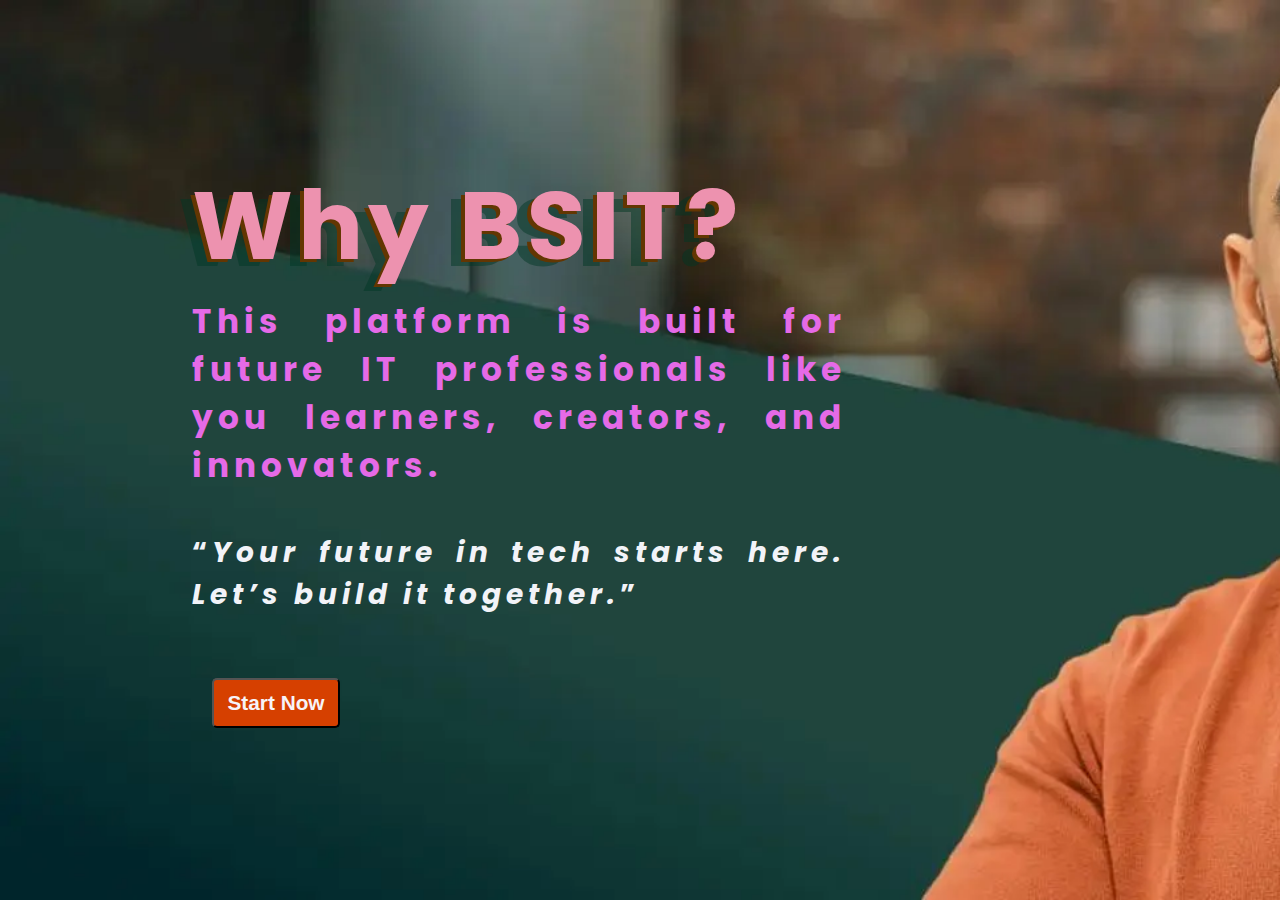
<file: index.html>
<!DOCTYPE html>
<html lang="en">
<head>
    <meta charset="UTF-8">
    <meta name="viewport" content="width=device-width, initial-scale=1.0">
    <link rel="preconnect" href="https://fonts.googleapis.com">
<link rel="preconnect" href="https://fonts.gstatic.com" crossorigin>
<link href="https://fonts.googleapis.com/css2?family=Poppins:ital,wght@0,100;0,200;0,300;0,
400;0,500;0,600;0,700;0,800;0,900;1,100;1,200;1,300;1,400;1,500;1,600;1,700;1,800;1,900&display=swap" rel="stylesheet">
    <title>WHY BSIT</title>
    <link rel="stylesheet" href="Style.css">
</head>
<body>
   
    <div class="landing-container">
          
      <div class="landing-content">
        
        <h1>Why BSIT?</h1>
          <div class="landing-context">
            <p><h3>This platform is built for future IT professionals like you learners, creators, and innovators.</h3>
              <br>
          
              <span><q><i>Your future in tech starts here. Let’s build it together.</i></q></span> </p>
              <br>
            <button onclick="location.href='home.html'">Start Now</button>
          </div>
       

        

      </div>

        
      </div>
         
          
</body>
</html>
</file>
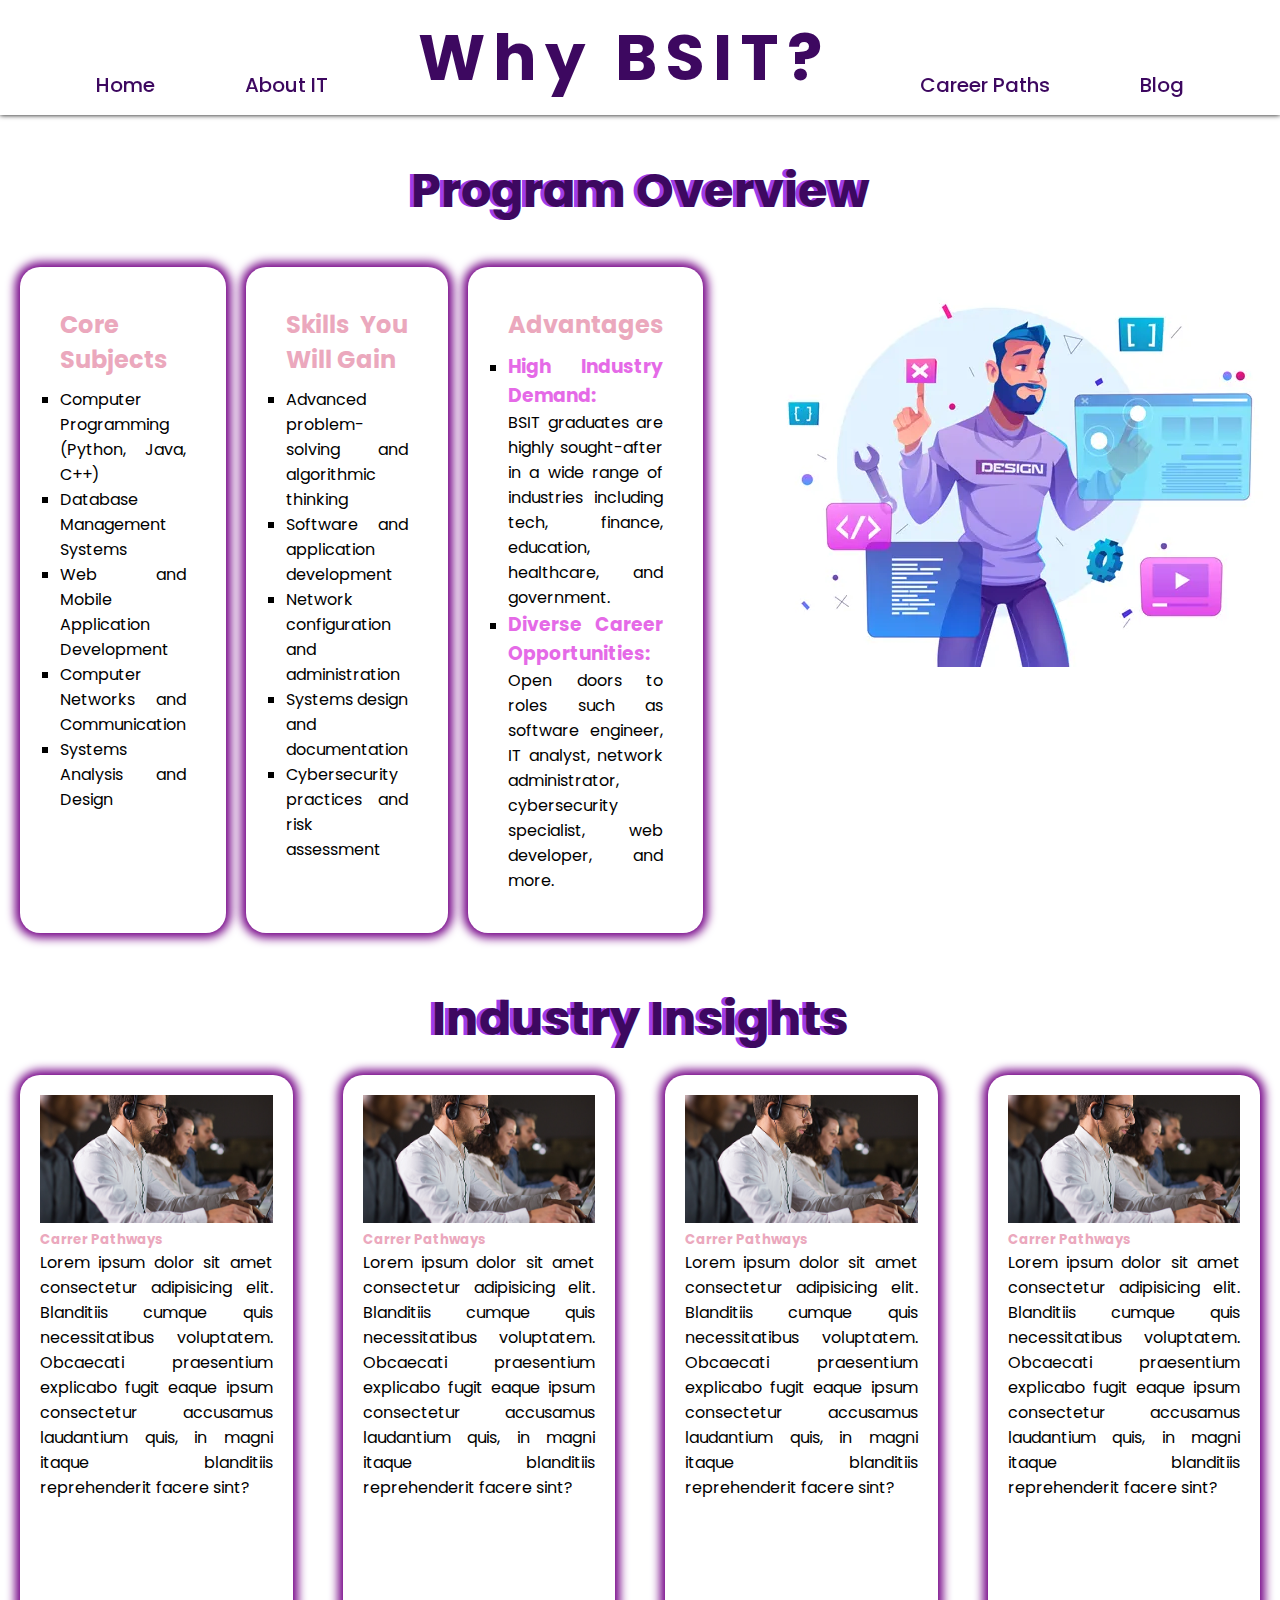
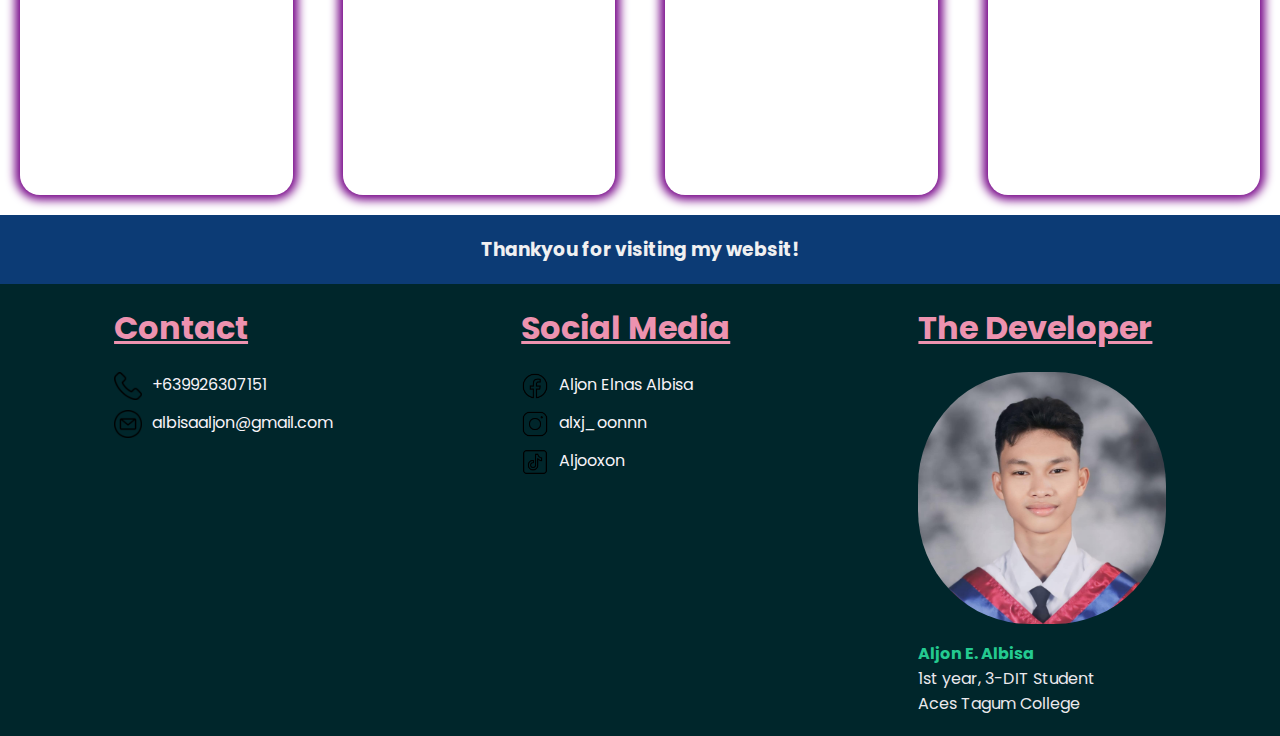
<file: about.html>
<!DOCTYPE html>
<html lang="en">
<head>
    <meta charset="UTF-8">
    <meta name="viewport" content="width=device-width, initial-scale=1.0">
    <link href="https://fonts.googleapis.com/css2?family=Poppins:ital,wght@0,100;0,200;0,300;0,
400;0,500;0,600;0,700;0,800;0,900;1,100;1,200;1,300;1,400;1,500;1,600;1,700;1,800;1,900&display=swap" rel="stylesheet">
    
    <title>About IT</title>
    <link rel="stylesheet" href="Style.css">
</head>
<body>
    <header>
        <nav class="navagation">

           
            
            <div class="nav-link">

               <ul>

                <li><a href="home.html">Home</a></li>
                <li><a href="about.html">About IT</a></li>
                    <div class="brand">
                        <h1><a href="#">Why BSIT?</a></h1>
            
                    </div>
                   
                     
                <li><a href="#">Career Paths</a>
                    <ul class="dropdown">
                        <li><a href="programmer.html">Programmer</a></li>
                        <li><a href="web.html">Web Developer</a></li>
                        <li><a href="system.html">System Analyst</a></li>
                        <li><a href="itsupport.html">It Support Specialist</a></li>
                    </ul>
                    </li>
                <li><a href="blog.html">Blog</a></li>
               </ul>
                    
                </div>
      
        </nav>
       
       
    </header>

    <main>
        
        <div class="section-about">

            <div class="about-container">

                <div class="content">
    
                    <h2>Program Overview</h2>
                    
                </div>
            </div>
            <div class="program-content">
                <div class="content">
    
                    <h2>Core Subjects</h2>
                    <p>
                    <ol style="list-style-type: square ;">
                        <li>Computer Programming (Python, Java, C++)</li>
                        <li>Database Management Systems</li>
                        <li>Web and Mobile Application Development</li>
                        <li>Computer Networks and Communication</li>
                        <li>Systems Analysis and Design</li>
                    </ol>
                        </p>
                </div>
                <div class="content">
    
                    <h2>Skills You Will Gain</h2>
                    <p>
                        <ol style="list-style-type: square ;">
                            <li>Advanced problem-solving and algorithmic thinking</li>
                            <li>Software and application development</li>
                            <li>Network configuration and administration</li>
                            <li>Systems design and documentation</li>
                            <li>Cybersecurity practices and risk assessment</li>
                        </ol>
                        </p>
                </div>
                <div class="content">
    
                    <h2>Advantages</h2>
                    <p><ol style="list-style-type: square ;">
                        <li><h3>High Industry Demand:</h3> BSIT graduates are highly sought-after in a wide range of industries including tech, finance, education, healthcare, and government.</li>
                        <li><h3>Diverse Career Opportunities:</h3> Open doors to roles such as software engineer, IT analyst, network administrator, cybersecurity specialist, web developer, and more.</li>
                        
                    </ol>
                        </p>
                </div>
                <div class="images">
    
                    <img src="media/hero-image/what-is-webp.webp" alt="">
                </div>
            </div>
        </div>   
        
        
        <div class="carrer-container">

          <div class="carrer-content">
            <h2>Industry Insights</h2>

            <div class="three-container">
               
                <div class="content">
                    <div class="images">
                        <img src="backgroundimage/it-support-services-1.jpg" alt="">
                    </div>
                    <h5>Carrer Pathways</h5>
                    <p>Lorem ipsum dolor sit amet consectetur adipisicing elit. Blanditiis cumque quis necessitatibus voluptatem. 
                        Obcaecati praesentium explicabo fugit eaque ipsum consectetur accusamus laudantium quis, in magni itaque 
                        blanditiis reprehenderit facere sint?</p>
                   
                </div>
                <div class="content">
                    <div class="images">
                        <img src="backgroundimage/it-support-services-1.jpg" alt="">
                    </div>
                    <h5>Carrer Pathways</h5>
                    <p>Lorem ipsum dolor sit amet consectetur adipisicing elit. Blanditiis cumque quis necessitatibus voluptatem. 
                        Obcaecati praesentium explicabo fugit eaque ipsum consectetur accusamus laudantium quis, in magni itaque 
                        blanditiis reprehenderit facere sint?</p>
                   
                </div>
                <div class="content">
                    <div class="images">
                        <img src="backgroundimage/it-support-services-1.jpg" alt="">
                    </div>
                    <h5>Carrer Pathways</h5>
                    <p>Lorem ipsum dolor sit amet consectetur adipisicing elit. Blanditiis cumque quis necessitatibus voluptatem. 
                        Obcaecati praesentium explicabo fugit eaque ipsum consectetur accusamus laudantium quis, in magni itaque 
                        blanditiis reprehenderit facere sint?</p>
                   
                </div>

                <div class="content">
                    <div class="images">
                        <img src="backgroundimage/it-support-services-1.jpg" alt="">
                    </div>
                    <h5>Carrer Pathways</h5>
                    <p>Lorem ipsum dolor sit amet consectetur adipisicing elit. Blanditiis cumque quis necessitatibus voluptatem. 
                        Obcaecati praesentium explicabo fugit eaque ipsum consectetur accusamus laudantium quis, in magni itaque 
                        blanditiis reprehenderit facere sint?</p>
                   
                </div>

            </div>
          </div>
            
           
        </div>
    </main>

    <footer>
        <div class="footer-container">
    
            <div class="header">
                <h3>Thankyou for visiting my websit!</h3>
            </div>
                <div class="groupofcontent">
                    
                    <div class="content-footer">
                        <h1><u>Contact</u></h1>
                        <ul>
                            <li><img src="media/icon/telephone.png" alt=""><p>+639926307151</p></li>
                                <li><img src="media/icon/email.png" alt=""><p>albisaaljon@gmail.com</p></li>
                        </ul>
                    </div>
                    <div class="content-footer">
        
                        <h1><u>Social Media</u></h1>
                        <ul>
                            <li><img src="media/icon/icons8-facebook-50.png" alt=""><p>Aljon Elnas Albisa</p></li>
                            <li><img src="media/icon/icons8-instagram-50.png" alt="">alxj_oonnn</li>
                            <li><img src="media/icon/icons8-tiktok-50.png" alt="">Aljooxon</li>
                        </ul>
                    </div>
        
                    <div class="content-footer">
                        <h1><u>The Developer</u></h1>
                        <div class="mylife">
                            <img src="media/hero-image/mypes.jpg" alt="">
                            <h4>Aljon E. Albisa</h4>
                            <p>1st year, 3-DIT Student <br>
                                Aces Tagum College </p>
                        </div>
                    </div>
                    
        
                </div>
        </div>
        
                   
       </footer>
</body>
</html>
</file>
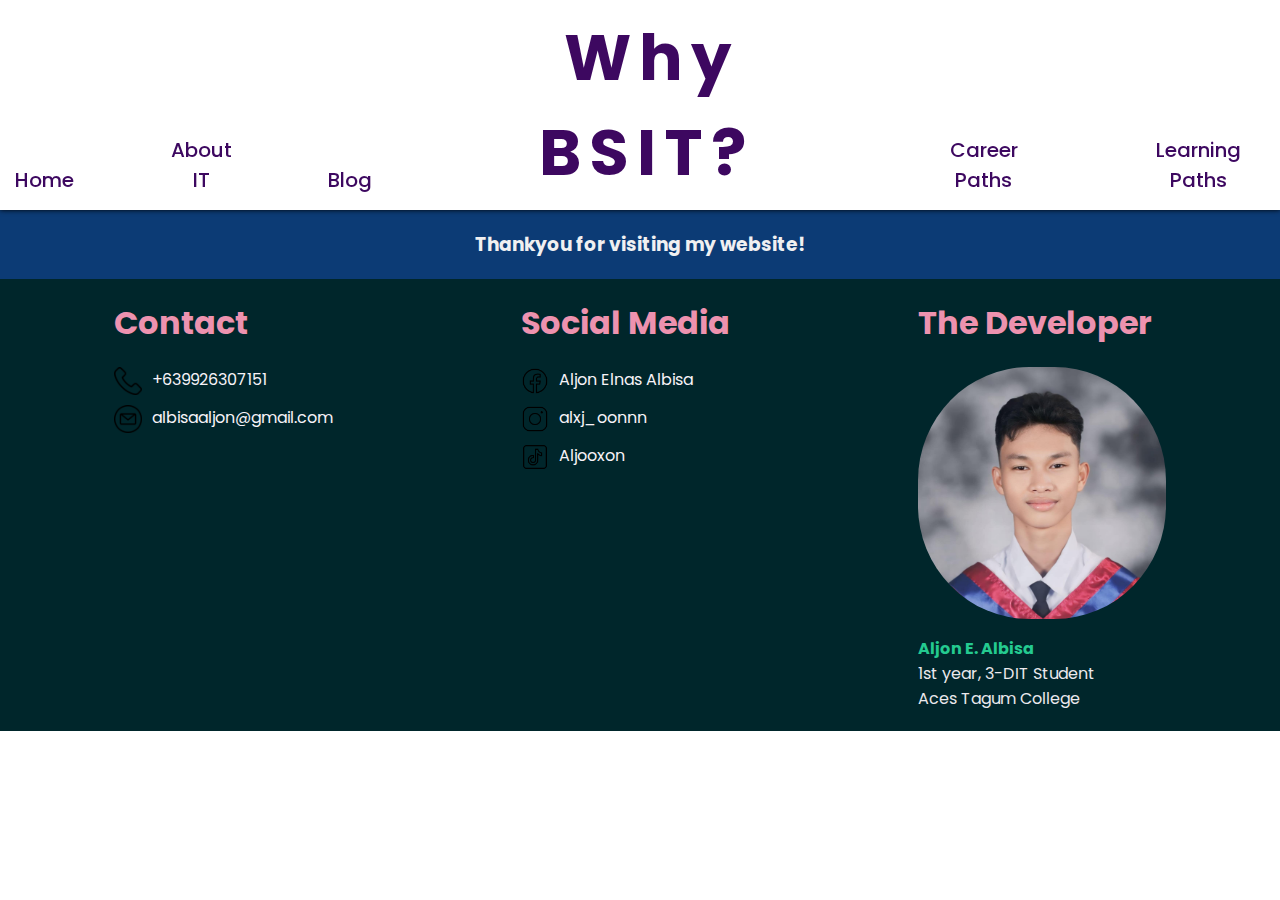
<file: advance.html>
<!DOCTYPE html>
<html lang="en">
<head>
    <meta charset="UTF-8">
    <meta name="viewport" content="width=device-width, initial-scale=1.0">
    <link href="https://fonts.googleapis.com/css2?family=Poppins:ital,wght@0,100;0,200;0,300;0,
400;0,500;0,600;0,700;0,800;0,900;1,100;1,200;1,300;1,400;1,500;1,600;1,700;1,800;1,900&display=swap" rel="stylesheet">
    <title>Advanced Paths</title>
    <link rel="stylesheet" href="Style.css">
    
</head>
<body>
    <header>
        <nav class="navagation">

           
            
            <div class="nav-link">

               <ul>

                <li><a href="home.html">Home</a></li>
                <li><a href="about.html">About IT</a></li>
                <li><a href="blog.html">Blog</a></li>
                <div class="brand">
                    <h1><a href="#">Why BSIT?</a></h1>
        
                </div>   
                <li><a href="#">Career Paths</a>
                    <ul class="dropdown">
                        <li><a href="programmer.html">Programmer</a></li>
                        <li><a href="web.html">Web Developer</a></li>
                        <li><a href="system.html">System Analyst</a></li>
                        <li><a href="itsupport.html">It Support Specialist</a></li>
                    </ul>
                    </li>
                <li><a href="#">Learning Paths</a>
                        <ul class="dropdown">
                            <li><a href="beginner.html">Beginner</a></li>
                            <li><a href="intermediate.html">Intermediate</a></li>
                            <li><a href="advance.html">Advanced</a></li>
                            
                        </ul>
                    </li>
                 
               </ul>
                    
            </div>
                   
                
               
           
      
        </nav>
       
       
    </header>


    <footer>
        <div class="footer-container">
            
            <div class="header">
               
                <h3>
                    Thankyou for visiting my website!
                    
                </h3>
                
            </div>
            
                <div class="groupofcontent">
                    
                    <div class="content-footer">
                        <h1>Contact</h1>
                        <ul>
                            <li><img src="media/icon/telephone.png" alt=""><p>+639926307151</p></li>
                                <li><img src="media/icon/email.png" alt=""><p>albisaaljon@gmail.com</p></li>
                        </ul>
                    </div>
                    <div class="content-footer">
        
                        <h1>Social Media</h1>
                        <ul>
                            <li><img src="media/icon/icons8-facebook-50.png" alt=""><p>Aljon Elnas Albisa</p></li>
                            <li><img src="media/icon/icons8-instagram-50.png" alt="">alxj_oonnn</li>
                            <li><img src="media/icon/icons8-tiktok-50.png" alt="">Aljooxon</li>
                        </ul>
                    </div>
        
                    <div class="content-footer">
                        <h1>The Developer</h1>
                        <div class="mylife">
                            <img src="media/hero-image/mypes.jpg" alt="">
                            <h4>Aljon E. Albisa</h4>
                            <p>1st year, 3-DIT Student <br>
                                Aces Tagum College </p>
                        </div>
                    </div>
                    
        
                </div>
        </div>
        
                   
       </footer>
</body>
</html>
</file>
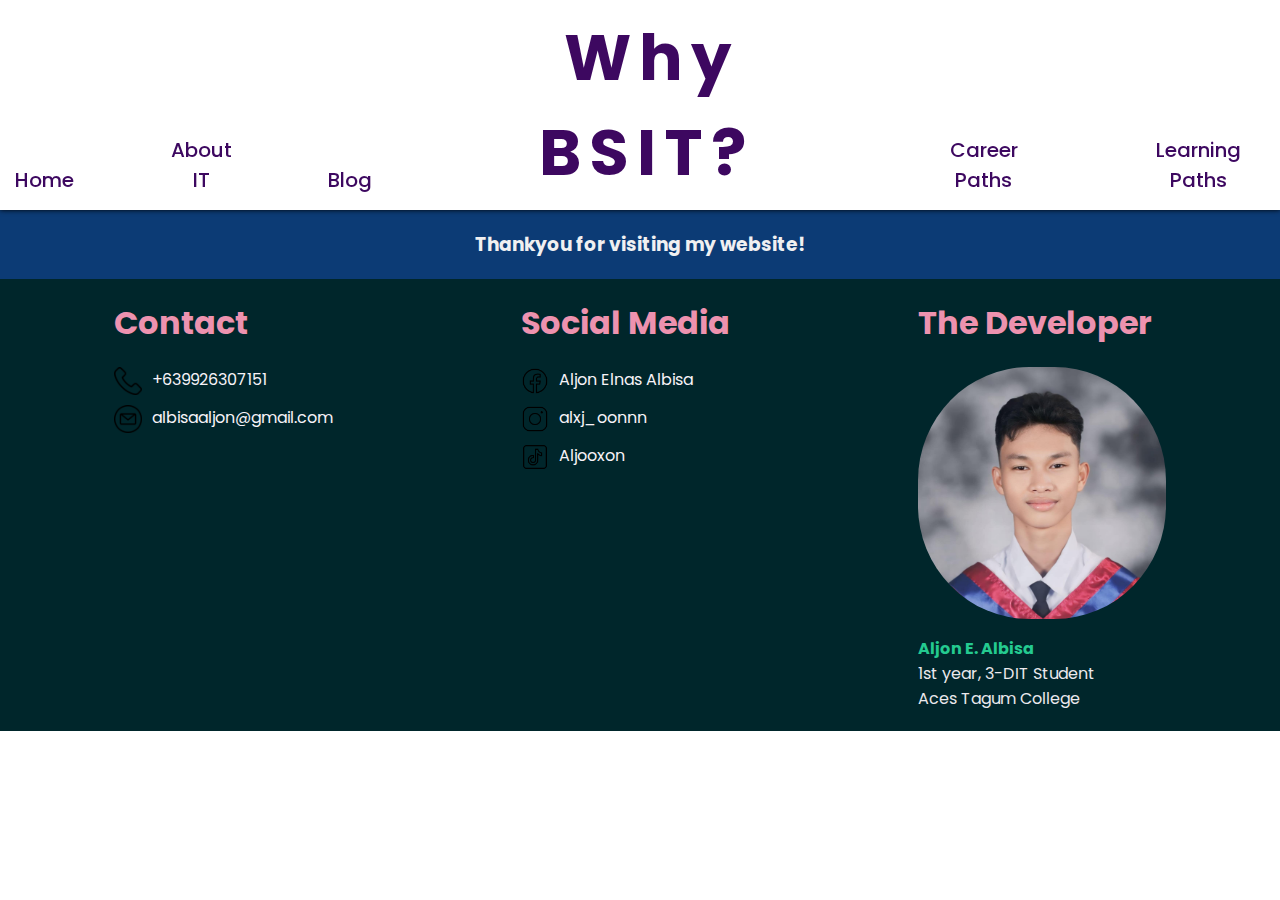
<file: beginner.html>
<!DOCTYPE html>
<html lang="en">
<head>
    <meta charset="UTF-8">
    <meta name="viewport" content="width=device-width, initial-scale=1.0">
    <link href="https://fonts.googleapis.com/css2?family=Poppins:ital,wght@0,100;0,200;0,300;0,
400;0,500;0,600;0,700;0,800;0,900;1,100;1,200;1,300;1,400;1,500;1,600;1,700;1,800;1,900&display=swap" rel="stylesheet">
        <title>Beginner Paths</title>
        <link rel="stylesheet" href="Style.css">
        
    </head>
    <body>
        <header>
            <nav class="navagation">
    
               
                
                <div class="nav-link">
    
                   <ul>
    
                    <li><a href="home.html">Home</a></li>
                    <li><a href="about.html">About IT</a></li>
                    <li><a href="blog.html">Blog</a></li>
                    <div class="brand">
                        <h1><a href="#">Why BSIT?</a></h1>
            
                    </div>   
                    <li><a href="#">Career Paths</a>
                        <ul class="dropdown">
                            <li><a href="programmer.html">Programmer</a></li>
                            <li><a href="web.html">Web Developer</a></li>
                            <li><a href="system.html">System Analyst</a></li>
                            <li><a href="itsupport.html">It Support Specialist</a></li>
                        </ul>
                        </li>
                    <li><a href="#">Learning Paths</a>
                            <ul class="dropdown">
                                <li><a href="beginner.html">Beginner</a></li>
                                <li><a href="intermediate.html">Intermediate</a></li>
                                <li><a href="advance.html">Advanced</a></li>
                                
                            </ul>
                        </li>
                     
                   </ul>
                        
                </div>
                       
                    
                   
               
          
            </nav>
           
           
        </header>



        <footer>
            <div class="footer-container">
                
                <div class="header">
                   
                    <h3>
                        Thankyou for visiting my website!
                        
                    </h3>
                    
                </div>
                
                    <div class="groupofcontent">
                        
                        <div class="content-footer">
                            <h1>Contact</h1>
                            <ul>
                                <li><img src="media/icon/telephone.png" alt=""><p>+639926307151</p></li>
                                    <li><img src="media/icon/email.png" alt=""><p>albisaaljon@gmail.com</p></li>
                            </ul>
                        </div>
                        <div class="content-footer">
            
                            <h1>Social Media</h1>
                            <ul>
                                <li><img src="media/icon/icons8-facebook-50.png" alt=""><p>Aljon Elnas Albisa</p></li>
                                <li><img src="media/icon/icons8-instagram-50.png" alt="">alxj_oonnn</li>
                                <li><img src="media/icon/icons8-tiktok-50.png" alt="">Aljooxon</li>
                            </ul>
                        </div>
            
                        <div class="content-footer">
                            <h1>The Developer</h1>
                            <div class="mylife">
                                <img src="media/hero-image/mypes.jpg" alt="">
                                <h4>Aljon E. Albisa</h4>
                                <p>1st year, 3-DIT Student <br>
                                    Aces Tagum College </p>
                            </div>
                        </div>
                        
            
                    </div>
            </div>
            
                       
           </footer>
</body>
</html>
</file>
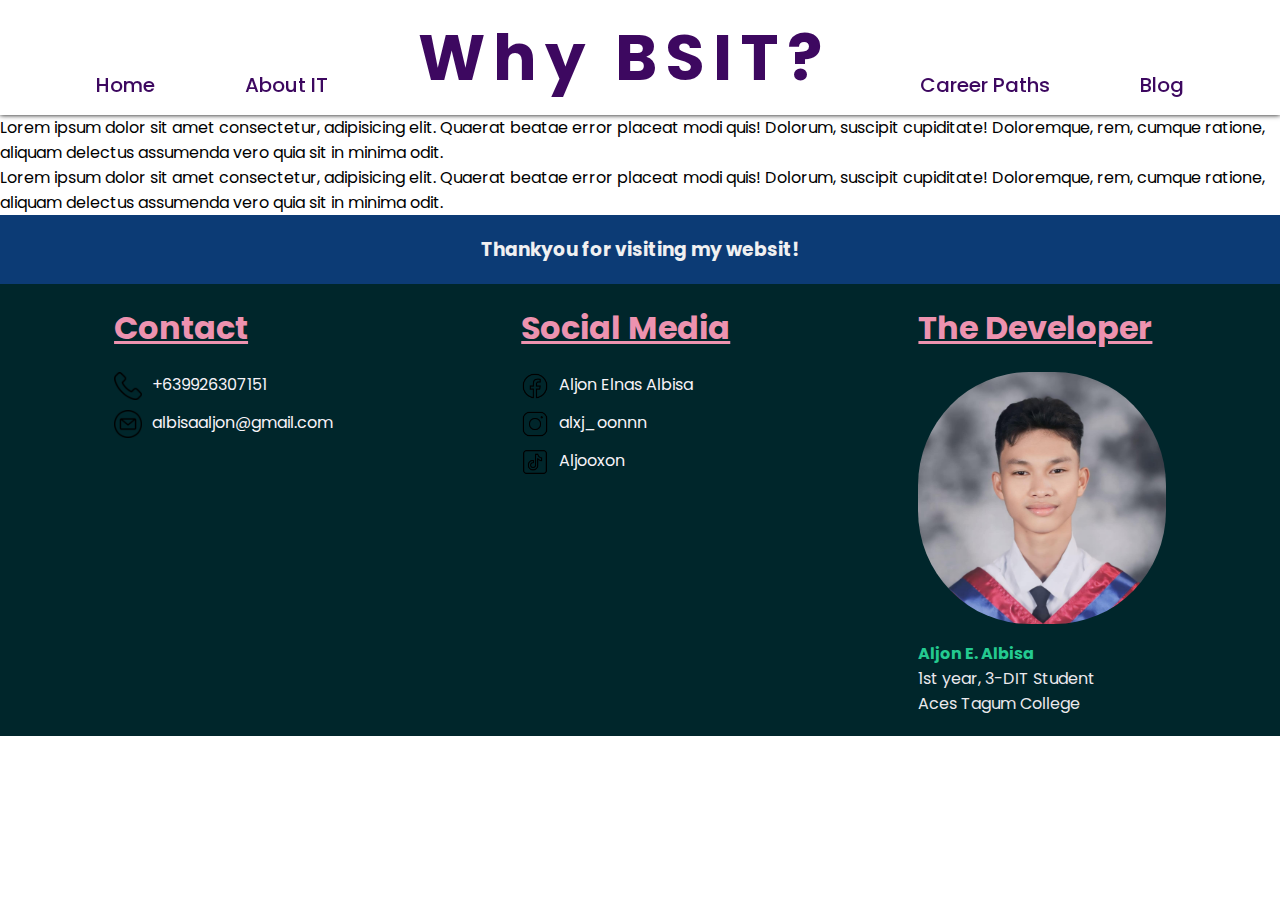
<file: blog.html>
<!DOCTYPE html>
<html lang="en">
<head>
    <meta charset="UTF-8">
    <meta name="viewport" content="width=device-width, initial-scale=1.0">
    <link href="https://fonts.googleapis.com/css2?family=Poppins:ital,wght@0,100;0,200;0,300;0,
400;0,500;0,600;0,700;0,800;0,900;1,100;1,200;1,300;1,400;1,500;1,600;1,700;1,800;1,900&display=swap" rel="stylesheet">
        
    <title>Blog Page</title>
    <link rel="stylesheet" href="Style.css">
</head>
<body>
    <header>
        <nav class="navagation">

           
            
            <div class="nav-link">

               <ul>

                <li><a href="home.html">Home</a></li>
                <li><a href="about.html">About IT</a></li>
                    <div class="brand">
                        <h1><a href="#">Why BSIT?</a></h1>
            
                    </div>
                   
                     
                <li><a href="#">Career Paths</a>
                    <ul class="dropdown">
                        <li><a href="programmer.html">Programmer</a></li>
                        <li><a href="web.html">Web Developer</a></li>
                        <li><a href="system.html">System Analyst</a></li>
                        <li><a href="itsupport.html">It Support Specialist</a></li>
                    </ul>
                    </li>
                <li><a href="blog.html">Blog</a></li>
               </ul>
                    
                </div>
             
      
        </nav>
       
    </header>

    <main>
        <div class="blog-container">

            <div class="page-container">
                <div class="card-container">
                    <p>Lorem ipsum dolor sit amet consectetur, adipisicing elit. 
                        Quaerat beatae error placeat modi quis! Dolorum, suscipit 
                        cupiditate! Doloremque, rem, cumque ratione, aliquam delectus 
                        assumenda vero quia sit in minima odit.</p>
                </div>
            </div>    
            
            <div class="page-side-container">
                <div class="card-container">
                    <p>Lorem ipsum dolor sit amet consectetur, adipisicing elit. 
                        Quaerat beatae error placeat modi quis! Dolorum, suscipit 
                        cupiditate! Doloremque, rem, cumque ratione, aliquam delectus 
                        assumenda vero quia sit in minima odit.</p>
                </div>
           
            </div>
                

        </div>
    </main>

    <footer>
        <div class="footer-container">
    
            <div class="header">
                <h3>Thankyou for visiting my websit!</h3>
            </div>
                <div class="groupofcontent">
                    
                    <div class="content-footer">
                        <h1><u>Contact</u></h1>
                        <ul>
                            <li><img src="media/icon/telephone.png" alt=""><p>+639926307151</p></li>
                                <li><img src="media/icon/email.png" alt=""><p>albisaaljon@gmail.com</p></li>
                        </ul>
                    </div>
                    <div class="content-footer">
        
                        <h1><u>Social Media</u></h1>
                        <ul>
                            <li><img src="media/icon/icons8-facebook-50.png" alt=""><p>Aljon Elnas Albisa</p></li>
                            <li><img src="media/icon/icons8-instagram-50.png" alt="">alxj_oonnn</li>
                            <li><img src="media/icon/icons8-tiktok-50.png" alt="">Aljooxon</li>
                        </ul>
                    </div>
        
                    <div class="content-footer">
                        <h1><u>The Developer</u></h1>
                        <div class="mylife">
                            <img src="media/hero-image/mypes.jpg" alt="">
                            <h4>Aljon E. Albisa</h4>
                            <p>1st year, 3-DIT Student <br>
                                Aces Tagum College </p>
                        </div>
                    </div>
                    
        
                </div>
        </div>
        
                   
       </footer>
</body>
</html>
</file>
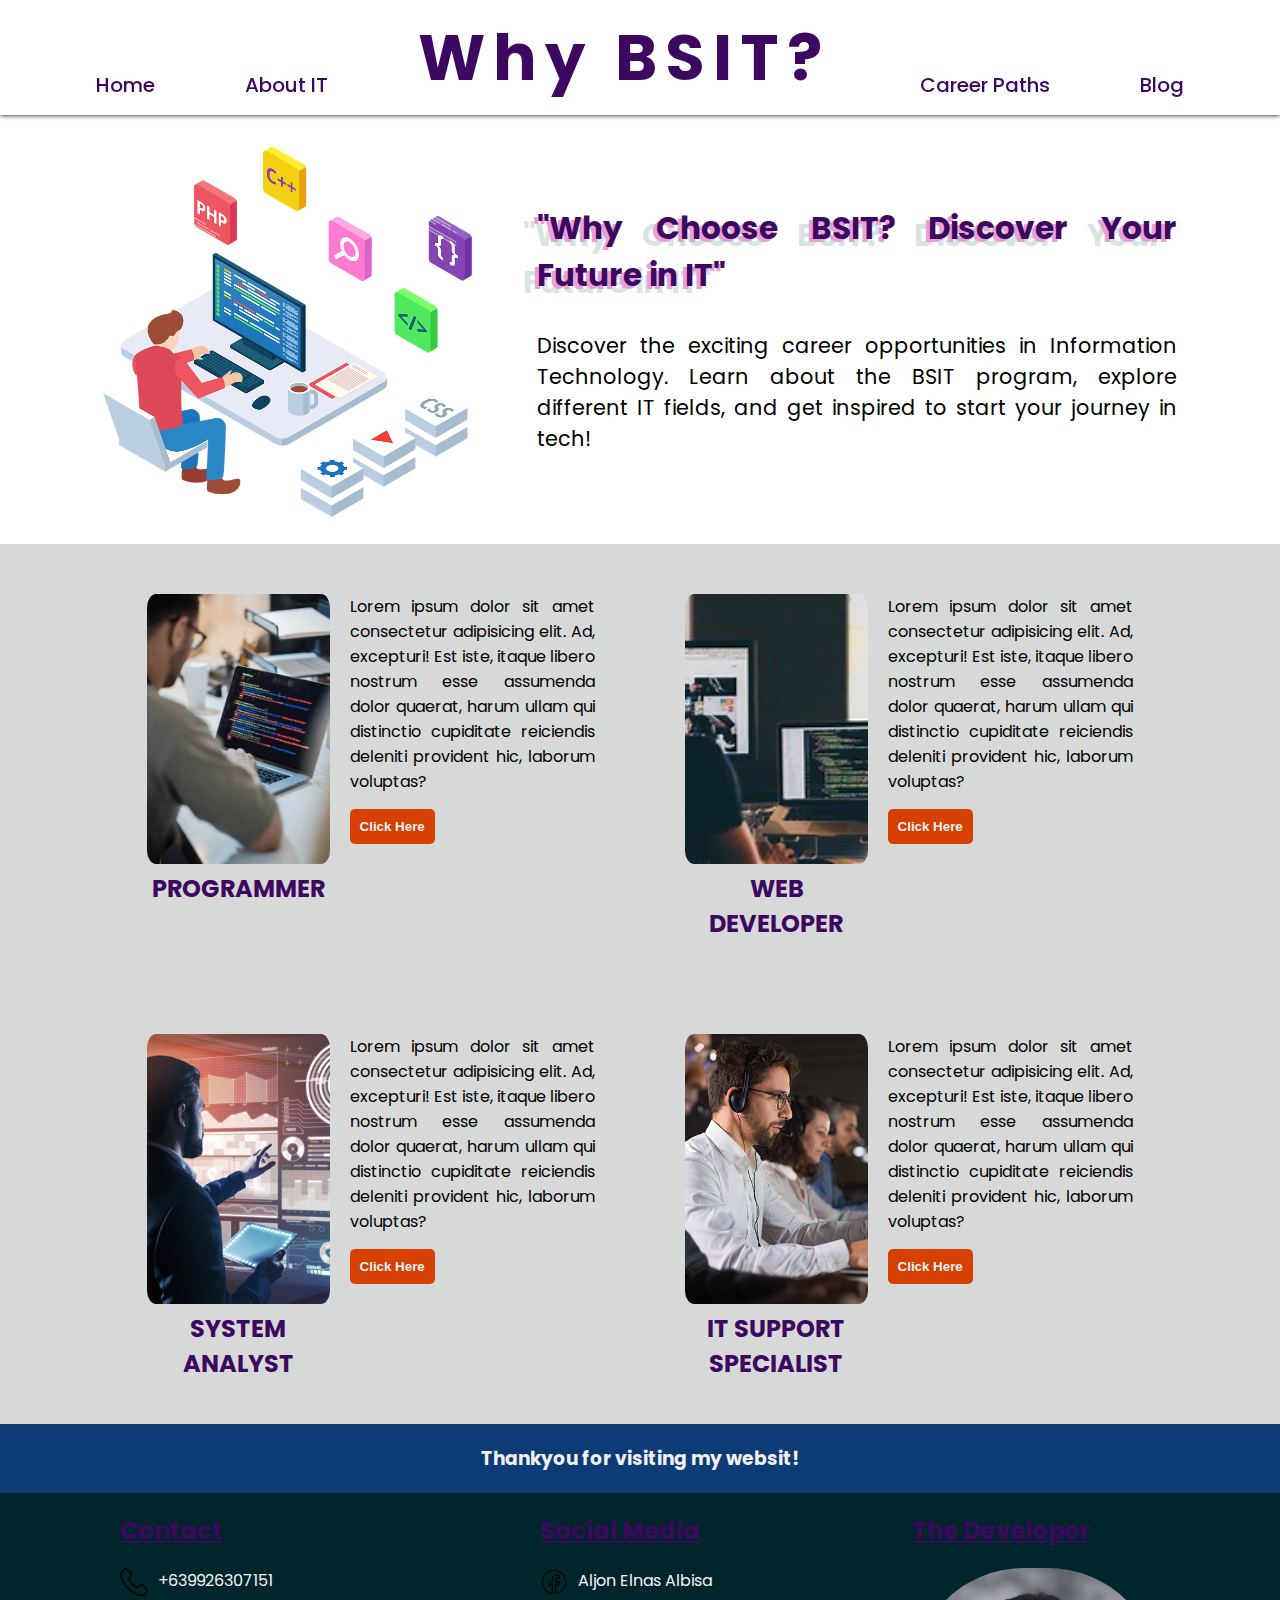
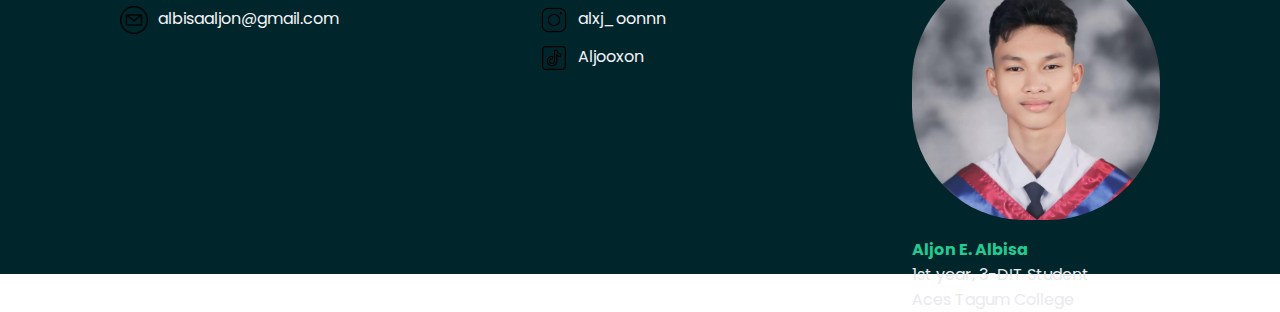
<file: Home.html>
<!DOCTYPE html>
<html lang="en">
<head>
    <meta charset="UTF-8">
    <meta name="viewport" content="width=device-width, initial-scale=1.0">
    <link href="https://fonts.googleapis.com/css2?family=Poppins:ital,wght@0,100;0,200;0,300;0,
400;0,500;0,600;0,700;0,800;0,900;1,100;1,200;1,300;1,400;1,500;1,600;1,700;1,800;1,900&display=swap" rel="stylesheet">
    <title>HOME</title>
    <link rel="stylesheet" href="Style.css">
    
</head>
<body>
    <header>
        <nav class="navagation">

           
            
            <div class="nav-link">

               <ul>

                <li><a href="">Home</a></li>
                    <li><a href="">About IT</a></li>
                    <div class="brand">
                        <h1><a href="Index.html">Why BSIT?</a></h1>
            
                    </div>
                   
                     
                    <li><a href="">Career Paths</a></li>
                    <li><a href="">Blog</a></li>
               </ul>
                    
                </div>
                   
                
               
           
      
        </nav>
       
       
    </header>
   
        <main >
        
            <div class="main-container">

                <div class="content-main">
                    <div class="container-image">
                        <img src="media/hero-image/why.webp" alt="">
                    </div>
                    <div class="context">
                        <h2>"Why Choose BSIT? Discover Your Future in IT"</h2><br>
                        <p>Discover the exciting career opportunities in Information Technology.
                             Learn about the BSIT program, explore different IT fields, and get 
                             inspired to start your journey in tech!</p>
                        
                    </div>
                </div>

                <div class="section-featured">

                    <div class="container-featured">
                        <div class="card">

                            <div class="content">

                                <div class="images">
                                    <img src="backgroundimage/programmer.jpg" alt="">
                                    <h2>PROGRAMMER</h2>
                                </div>

                                
                                <div class="context">
                                    <p>Lorem ipsum dolor sit amet consectetur adipisicing elit. 
                                        Ad, excepturi! Est iste, itaque libero nostrum esse assumenda dolor quaerat,
                                         harum ullam qui distinctio cupiditate reiciendis deleniti provident hic, laborum voluptas?</p>

                                         <button class="btn">Click Here</button>
                                </div>
                            </div>

                        </div>
                        <div class="card">

                             <div class="content">

                                <div class="images">
                                    <img src="backgroundimage/web.jpg" alt="">
                                    <h2>WEB DEVELOPER</h2>
                                </div>

                                <div class="context">
                                    <p>Lorem ipsum dolor sit amet consectetur adipisicing elit. 
                                        Ad, excepturi! Est iste, itaque libero nostrum esse assumenda dolor quaerat,
                                         harum ullam qui distinctio cupiditate reiciendis deleniti provident hic, laborum voluptas?</p>
                                         <button class="btn">Click Here</button>
                                </div>
                            </div>
                            
                        </div>
                       
                    </div>

                </div>
            
        
                <div class="section-featured">

                    <div class="container-featured">
                        <div class="card">

                            <div class="content">

                                <div class="images">
                                    <img src="backgroundimage/system.jpg" alt="">
                                    <h2>SYSTEM ANALYST</h2>
                                </div>

                                <div class="context">
                                    <p>Lorem ipsum dolor sit amet consectetur adipisicing elit. 
                                        Ad, excepturi! Est iste, itaque libero nostrum esse assumenda dolor quaerat,
                                         harum ullam qui distinctio cupiditate reiciendis deleniti provident hic, laborum voluptas?</p>
                                         <button class="btn">Click Here</button>
                                </div>
                            </div>

                        </div>
                        <div class="card">

                             <div class="content">

                                <div class="images">
                                    <img src="backgroundimage/it-support-services-1.jpg" alt="">
                                    <h2>IT SUPPORT SPECIALIST</h2>
                                </div>

                                <div class="context">
                                    <p>Lorem ipsum dolor sit amet consectetur adipisicing elit. 
                                        Ad, excepturi! Est iste, itaque libero nostrum esse assumenda dolor quaerat,
                                         harum ullam qui distinctio cupiditate reiciendis deleniti provident hic, laborum voluptas?</p>
                                         <button class="btn">Click Here</button>
                                </div>
                            </div>
                            
                        </div>

                      
                    </div>

                </div>
            </div>


          

            
            

        
    </main>
   <footer>
    <div class="header">
        <h3>Thankyou for visiting my websit!</h3>
    </div>
        <div class="groupofcontent">
            
            <div class="content-footer">
                <h2><u>Contact</u></h2>
                <ul>
                    <li><img src="media/icon/telephone.png" alt=""><p>+639926307151</p></li>
                        <li><img src="media/icon/email.png" alt=""><p>albisaaljon@gmail.com</p></li>
                </ul>
            </div>
            <div class="content-footer">

                <h2><u>Social Media</u></h2>
                <ul>
                    <li><img src="media/icon/icons8-facebook-50.png" alt=""><p>Aljon Elnas Albisa</p></li>
                    <li><img src="media/icon/icons8-instagram-50.png" alt="">alxj_oonnn</li>
                    <li><img src="media/icon/icons8-tiktok-50.png" alt="">Aljooxon</li>
                </ul>
            </div>

            <div class="content-footer">
                <h2><u>The Developer</u></h2>
                <div class="mylife">
                    <img src="media/hero-image/mypes.jpg" alt="">
                    <h4>Aljon E. Albisa</h4>
                    <p>1st year, 3-DIT Student <br>
                        Aces Tagum College </p>
                </div>
            </div>
            

        </div>
               
   </footer>
</body>
</html>
</file>
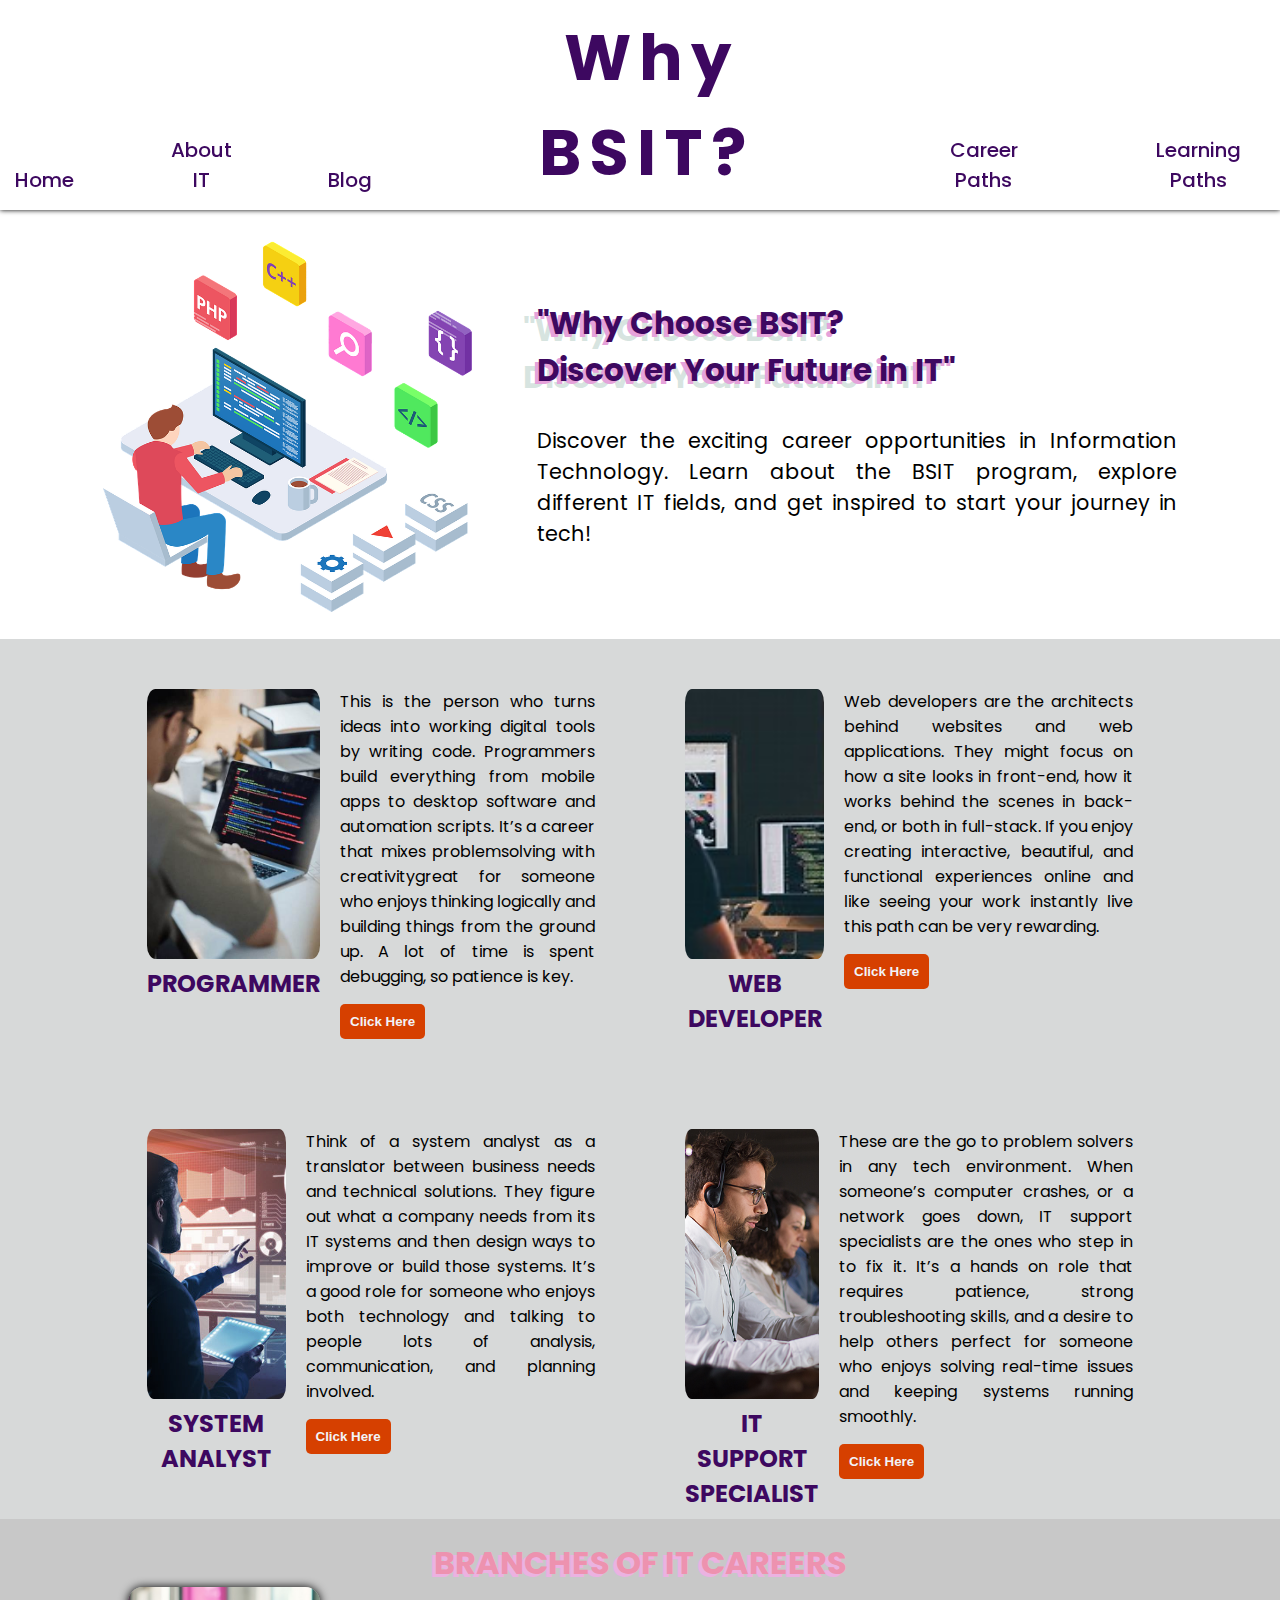
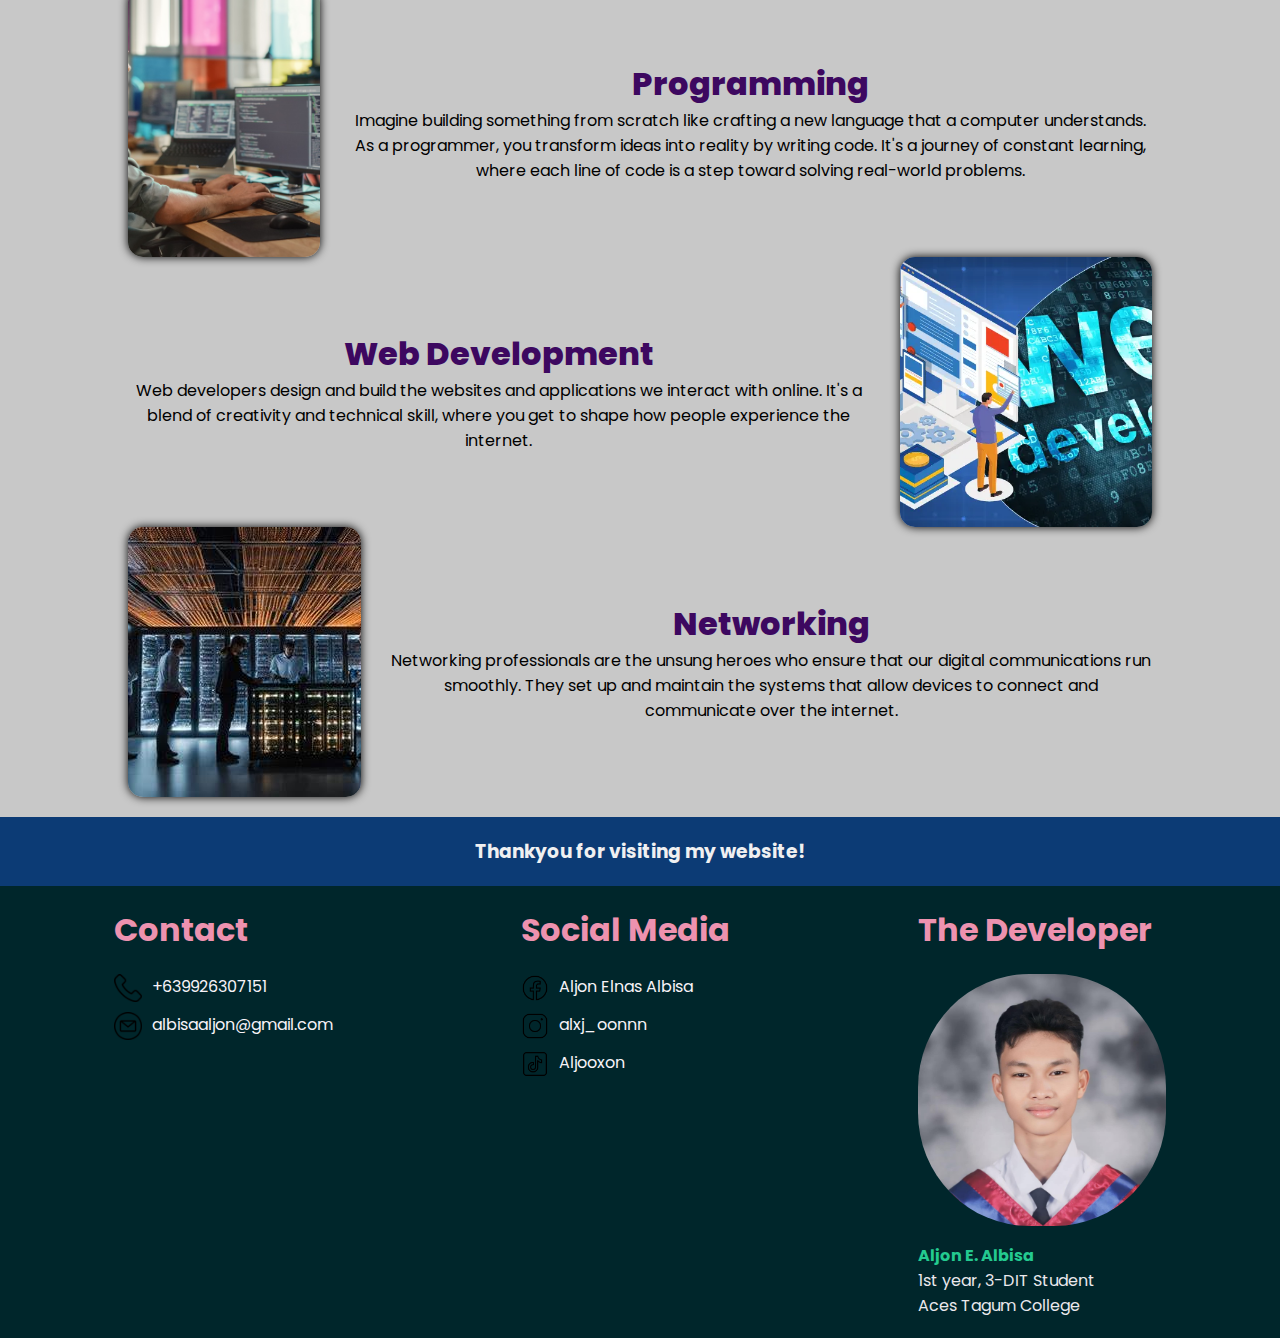
<file: home.html>
<!DOCTYPE html>
<html lang="en">
<head>
    <meta charset="UTF-8">
    <meta name="viewport" content="width=device-width, initial-scale=1.0">
    <link href="https://fonts.googleapis.com/css2?family=Poppins:ital,wght@0,100;0,200;0,300;0,
400;0,500;0,600;0,700;0,800;0,900;1,100;1,200;1,300;1,400;1,500;1,600;1,700;1,800;1,900&display=swap" rel="stylesheet">
    <title>HOME</title>
    <link rel="stylesheet" href="Style.css">
    
</head>
<body>
    <header>
        <nav class="navagation">

           
            
            <div class="nav-link">

               <ul>

                <li><a href="home.html">Home</a></li>
                <li><a href="about.html">About IT</a></li>
                <li><a href="blog.html">Blog</a></li>
                <div class="brand">
                    <h1><a href="index.html">Why BSIT?</a></h1>
        
                </div>   
                <li><a href="#">Career Paths</a>
                    <ul class="dropdown">
                        <li><a href="programmer.html">Programmer</a></li>
                        <li><a href="web.html">Web Developer</a></li>
                        <li><a href="system.html">System Analyst</a></li>
                        <li><a href="itsupport.html">It Support Specialist</a></li>
                    </ul>
                    </li>
                <li><a href="#">Learning Paths</a>
                        <ul class="dropdown">
                            <li><a href="beginner.html">Beginner</a></li>
                            <li><a href="intermediate.html">Intermediate</a></li>
                            <li><a href="system.html">Advanced</a></li>
                            
                        </ul>
                    </li>
                 
               </ul>
                    
            </div>
                   
                
               
           
      
        </nav>
       
       
    </header>
   
        <main >
        
            <div class="main-container">

                <div class="content-main">
                    <div class="container-image">
                        <img src="media/hero-image/why.webp" alt="">
                    </div>
                    <div class="context">
                        <h2>"Why Choose BSIT?<br>
                             Discover Your Future in IT"</h2><br>
                        <p>Discover the exciting career opportunities in Information Technology.
                             Learn about the BSIT program, explore different IT fields, and get 
                             inspired to start your journey in tech!</p>
                        
                    </div>
                </div>

                <div class="all-section">

                    <div class="section-featured">

                        <div class="container-featured">
                            <div class="card">
    
                                <div class="content">
    
                                    <div class="images">
                                        <img src="backgroundimage/programmer.jpg" alt="">
                                        <h2>PROGRAMMER</h2>
                                    </div>
    
                                    
                                    <div class="context">
                                        <p>This is the person who turns ideas into working digital tools by writing code. 
                                            Programmers build everything from mobile apps to desktop software and automation scripts. 
                                            It’s a career that mixes problemsolving with creativitygreat for someone who enjoys thinking 
                                            logically and building things from the ground up. A lot of time is spent debugging, so patience is key.</p>
    
                                             <button class="btn" onclick="location.href='programmer.html'">Click Here</button>
                                    </div>
                                </div>
    
                            </div>
                            <div class="card">
    
                                 <div class="content">
    
                                    <div class="images">
                                        <img src="backgroundimage/web.jpg" alt="">
                                        <h2>WEB DEVELOPER</h2>
                                    </div>
    
                                    <div class="context">
                                        <p>Web developers are the architects behind websites and web applications. 
                                            They might focus on how a site looks in front-end, how it works behind the scenes in back-end, 
                                            or both in full-stack. If you enjoy creating interactive, beautiful, and functional experiences 
                                            online and like seeing your work instantly live this path can be very rewarding.</p>
                                             <button class="btn" onclick="location.href='web.html'">Click Here</button>
                                    </div>
                                </div>
                                
                            </div>
                           
                        </div>
    
                    </div>

                    <div class="section-featured">

                        <div class="container-featured">
                            <div class="card">
    
                                <div class="content">
    
                                    <div class="images">
                                        <img src="backgroundimage/system.jpg" alt="">
                                        <h2>SYSTEM ANALYST</h2>
                                    </div>
    
                                    <div class="context">
                                        <p>Think of a system analyst as a translator between business needs and technical solutions. 
                                            They figure out what a company needs from its IT systems and then design ways to improve or 
                                            build those systems. It’s a good role for someone who enjoys both technology and talking to people lots 
                                            of analysis, communication, and planning involved.</p>
                                             <button class="btn" onclick="location.href='system.html'">Click Here</button>
                                    </div>
                                </div>
    
                            </div>
                            <div class="card">
    
                                 <div class="content">
    
                                    <div class="images">
                                        <img src="backgroundimage/it-support-services-1.jpg" alt="">
                                        <h2>IT SUPPORT SPECIALIST</h2>
                                    </div>
    
                                    <div class="context">
                                        <p>These are the go to problem solvers in any tech environment. When someone’s computer crashes, 
                                            or a network goes down, IT support specialists are the ones who step in to fix it. It’s a hands on 
                                            role that requires patience, strong troubleshooting skills, and a desire to help others perfect for 
                                            someone who enjoys solving real-time issues and keeping systems running smoothly.</p>
                                             <button class="btn" onclick="location.href='itsupport.html'">Click Here</button>
                                    </div>
                                </div>
                                
                            </div>
    
                          
                        </div>
    
                    </div>

                    
            
        
               

                
            </div>

            <div class="section-branches">

                        <h1>BRANCHES OF IT CAREERS</h1>
                  
                    <div class="card-branches">

                        <div class="images">

                            <img src="backgroundimage/programming.jpg" alt="">
                        </div>
                        <div class="subtext">

                            <h2>Programming</h3>
                            <p>Imagine building something from scratch like crafting a new language that a 
                                computer understands. As a programmer, you transform ideas into reality by writing code.
                                 It's a journey of constant learning, where each line of code is a step toward solving real-world 
                                 problems.</p>
                        </div>
                    </div>
                 
                    <div class="card-branches">

                        
                        <div class="subtext">
                            <h2>Web Development</h2>
                            <p>Web developers design and build the websites and applications we interact with online. 
                                It's a blend of creativity and technical skill, where you get to shape how people experience 
                                the internet.</p>
                            
                        </div>
                        <div class="images">

                            <img src="backgroundimage/web-dev.webp"">
                        </div>
                    </div>
                    
                    <div class="card-branches">

                        <div class="images">

                            <img src="backgroundimage/networking.jpg" alt="">
                        </div>
                        <div class="subtext">
                            <h2>Networking</h2>
                            <p>Networking professionals are the unsung heroes who ensure that our digital communications run smoothly. 
                                They set up and maintain the systems that allow devices to connect and communicate over the internet.</p>

                        </div>
                    </div>
                    
                </div>

                </div>
                

          

            
            

        
    </main>
   <footer>
    <div class="footer-container">
        
        <div class="header">
           
            <h3>
                Thankyou for visiting my website!
                
            </h3>
            
        </div>
        
            <div class="groupofcontent">
                
                <div class="content-footer">
                    <h1>Contact</h1>
                    <ul>
                        <li><img src="media/icon/telephone.png" alt=""><p>+639926307151</p></li>
                            <li><img src="media/icon/email.png" alt=""><p>albisaaljon@gmail.com</p></li>
                    </ul>
                </div>
                <div class="content-footer">
    
                    <h1>Social Media</h1>
                    <ul>
                        <li><img src="media/icon/icons8-facebook-50.png" alt=""><p>Aljon Elnas Albisa</p></li>
                        <li><img src="media/icon/icons8-instagram-50.png" alt="">alxj_oonnn</li>
                        <li><img src="media/icon/icons8-tiktok-50.png" alt="">Aljooxon</li>
                    </ul>
                </div>
    
                <div class="content-footer">
                    <h1>The Developer</h1>
                    <div class="mylife">
                        <img src="media/hero-image/mypes.jpg" alt="">
                        <h4>Aljon E. Albisa</h4>
                        <p>1st year, 3-DIT Student <br>
                            Aces Tagum College </p>
                    </div>
                </div>
                
    
            </div>
    </div>
    
               
   </footer>
</body>
</html>
</file>
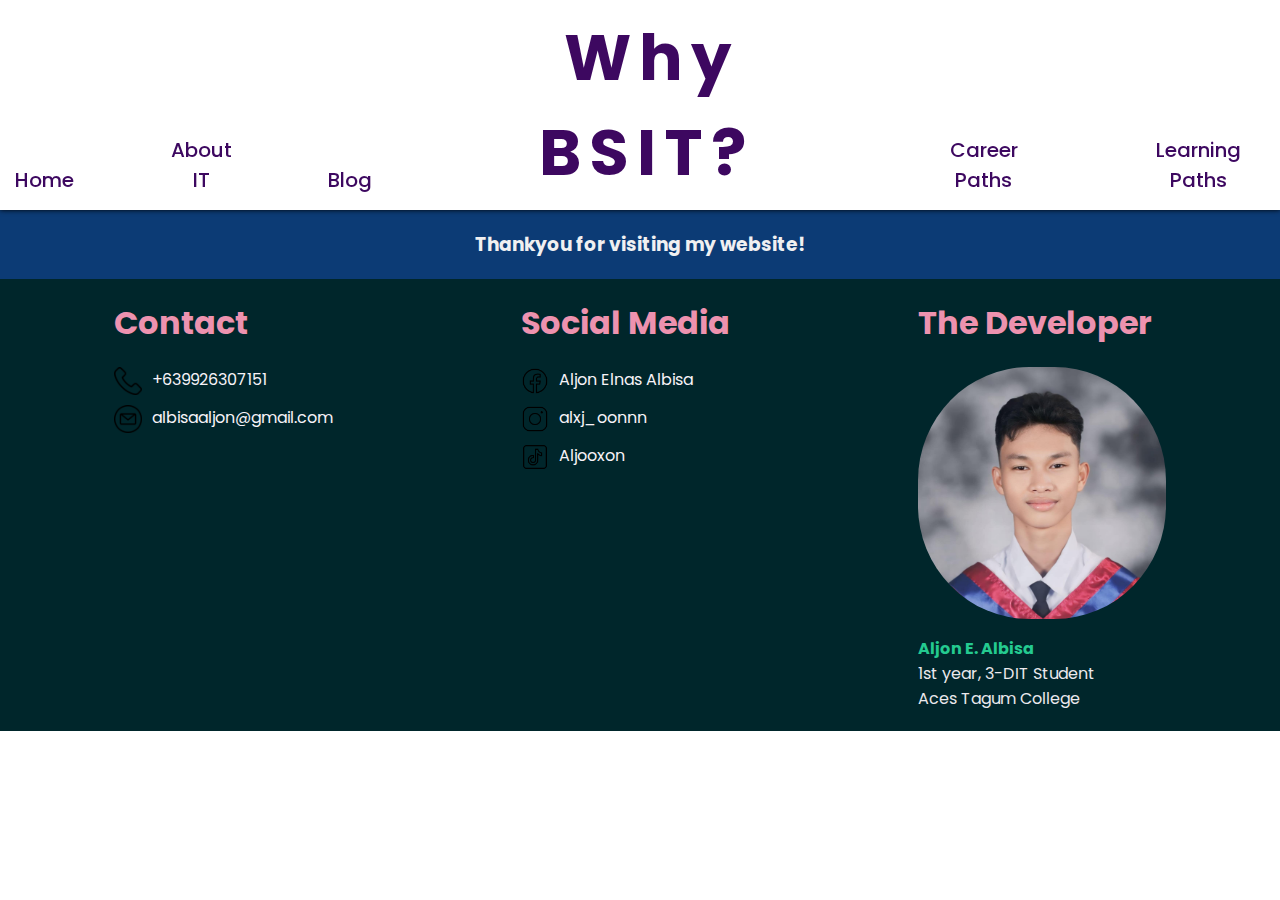
<file: intermediate.html>
<!DOCTYPE html>
<html lang="en">
<head>
    <meta charset="UTF-8">
    <meta name="viewport" content="width=device-width, initial-scale=1.0">
    <link href="https://fonts.googleapis.com/css2?family=Poppins:ital,wght@0,100;0,200;0,300;0,
400;0,500;0,600;0,700;0,800;0,900;1,100;1,200;1,300;1,400;1,500;1,600;1,700;1,800;1,900&display=swap" rel="stylesheet">
    <title>Intermediate Paths</title>
    <link rel="stylesheet" href="Style.css">
    
</head>
<body>
    <header>
        <nav class="navagation">

           
            
            <div class="nav-link">

               <ul>

                <li><a href="home.html">Home</a></li>
                <li><a href="about.html">About IT</a></li>
                <li><a href="blog.html">Blog</a></li>
                <div class="brand">
                    <h1><a href="#">Why BSIT?</a></h1>
        
                </div>   
                <li><a href="#">Career Paths</a>
                    <ul class="dropdown">
                        <li><a href="programmer.html">Programmer</a></li>
                        <li><a href="web.html">Web Developer</a></li>
                        <li><a href="system.html">System Analyst</a></li>
                        <li><a href="itsupport.html">It Support Specialist</a></li>
                    </ul>
                    </li>
                <li><a href="#">Learning Paths</a>
                        <ul class="dropdown">
                            <li><a href="beginner.html">Beginner</a></li>
                            <li><a href="intermediate.html">Intermediate</a></li>
                            <li><a href="advance.html">Advanced</a></li>
                            
                        </ul>
                    </li>
                 
               </ul>
                    
            </div>
                   
                
               
           
      
        </nav>
       
       
    </header>

    <footer>
        <div class="footer-container">
            
            <div class="header">
               
                <h3>
                    Thankyou for visiting my website!
                    
                </h3>
                
            </div>
            
                <div class="groupofcontent">
                    
                    <div class="content-footer">
                        <h1>Contact</h1>
                        <ul>
                            <li><img src="media/icon/telephone.png" alt=""><p>+639926307151</p></li>
                                <li><img src="media/icon/email.png" alt=""><p>albisaaljon@gmail.com</p></li>
                        </ul>
                    </div>
                    <div class="content-footer">
        
                        <h1>Social Media</h1>
                        <ul>
                            <li><img src="media/icon/icons8-facebook-50.png" alt=""><p>Aljon Elnas Albisa</p></li>
                            <li><img src="media/icon/icons8-instagram-50.png" alt="">alxj_oonnn</li>
                            <li><img src="media/icon/icons8-tiktok-50.png" alt="">Aljooxon</li>
                        </ul>
                    </div>
        
                    <div class="content-footer">
                        <h1>The Developer</h1>
                        <div class="mylife">
                            <img src="media/hero-image/mypes.jpg" alt="">
                            <h4>Aljon E. Albisa</h4>
                            <p>1st year, 3-DIT Student <br>
                                Aces Tagum College </p>
                        </div>
                    </div>
                    
        
                </div>
        </div>
        
                   
       </footer>
</body>
</html>
</file>
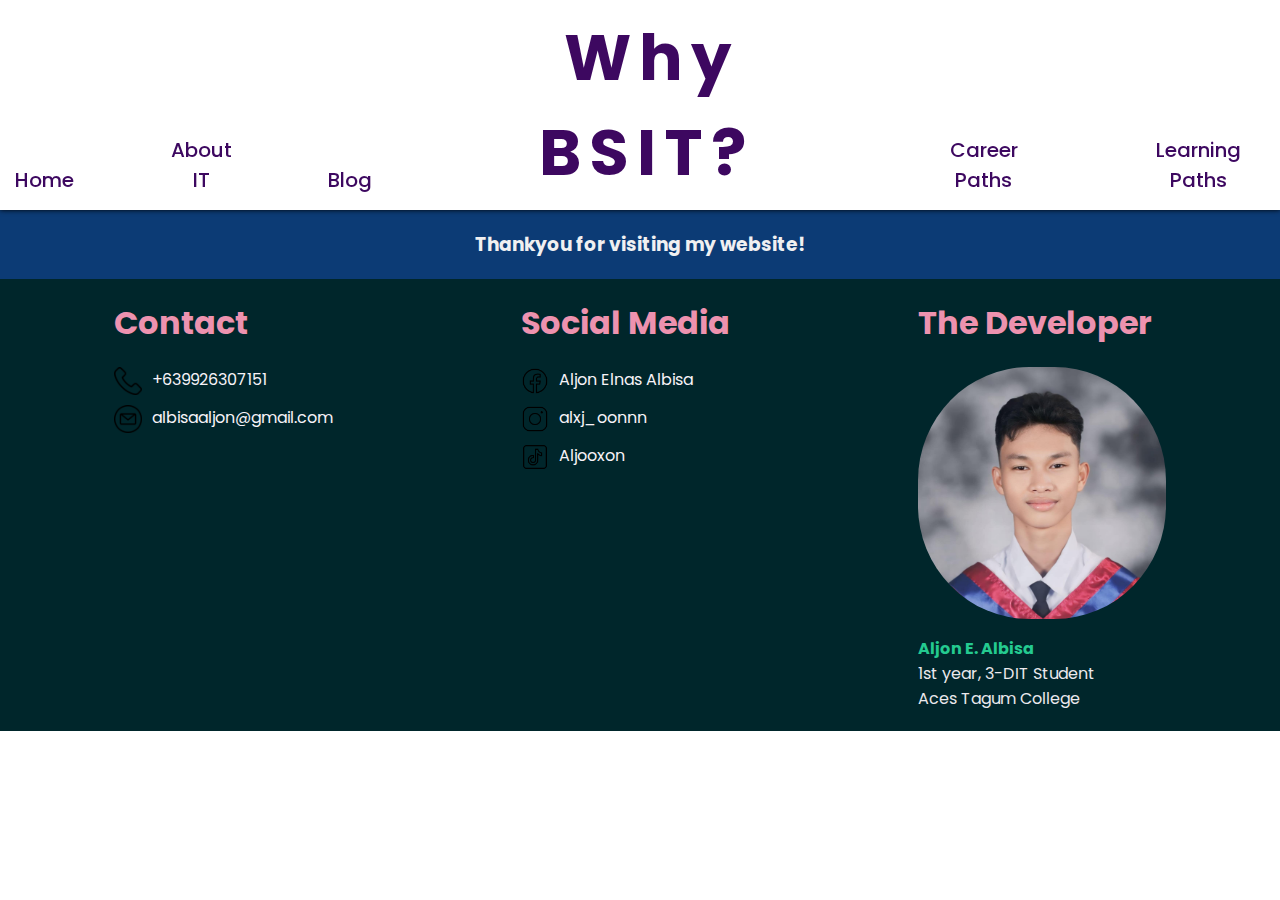
<file: system.html>
<!DOCTYPE html>
<html lang="en">
<head>
    <meta charset="UTF-8">
    <meta name="viewport" content="width=device-width, initial-scale=1.0">
    <link href="https://fonts.googleapis.com/css2?family=Poppins:ital,wght@0,100;0,200;0,300;0,
400;0,500;0,600;0,700;0,800;0,900;1,100;1,200;1,300;1,400;1,500;1,600;1,700;1,800;1,900&display=swap" rel="stylesheet">
    <title>System Analyst</title>
    <link rel="stylesheet" href="Style.css">
    
</head>
<body>
    <header>
        <nav class="navagation">

           
            
            <div class="nav-link">

               <ul>

                <li><a href="home.html">Home</a></li>
                <li><a href="about.html">About IT</a></li>
                <li><a href="blog.html">Blog</a></li>
                <div class="brand">
                    <h1><a href="#">Why BSIT?</a></h1>
        
                </div>   
                <li><a href="#">Career Paths</a>
                    <ul class="dropdown">
                        <li><a href="programmer.html">Programmer</a></li>
                        <li><a href="web.html">Web Developer</a></li>
                        <li><a href="system.html">System Analyst</a></li>
                        <li><a href="itsupport.html">It Support Specialist</a></li>
                    </ul>
                    </li>
                <li><a href="#">Learning Paths</a>
                        <ul class="dropdown">
                            <li><a href="beginner.html">Beginner</a></li>
                            <li><a href="intermediate.html">Intermediate</a></li>
                            <li><a href="advance.html">Advanced</a></li>
                            
                        </ul>
                    </li>
                 
               </ul>
                    
            </div>
                   
                
               
           
      
        </nav>
       
       
    </header>


    <footer>
        <div class="footer-container">
            
            <div class="header">
               
                <h3>
                    Thankyou for visiting my website!
                    
                </h3>
                
            </div>
            
                <div class="groupofcontent">
                    
                    <div class="content-footer">
                        <h1>Contact</h1>
                        <ul>
                            <li><img src="media/icon/telephone.png" alt=""><p>+639926307151</p></li>
                                <li><img src="media/icon/email.png" alt=""><p>albisaaljon@gmail.com</p></li>
                        </ul>
                    </div>
                    <div class="content-footer">
        
                        <h1>Social Media</h1>
                        <ul>
                            <li><img src="media/icon/icons8-facebook-50.png" alt=""><p>Aljon Elnas Albisa</p></li>
                            <li><img src="media/icon/icons8-instagram-50.png" alt="">alxj_oonnn</li>
                            <li><img src="media/icon/icons8-tiktok-50.png" alt="">Aljooxon</li>
                        </ul>
                    </div>
        
                    <div class="content-footer">
                        <h1>The Developer</h1>
                        <div class="mylife">
                            <img src="media/hero-image/mypes.jpg" alt="">
                            <h4>Aljon E. Albisa</h4>
                            <p>1st year, 3-DIT Student <br>
                                Aces Tagum College </p>
                        </div>
                    </div>
                    
        
                </div>
        </div>
        
                   
       </footer>
</body>
</html>
</file>
<file: Style.css>
*{
    margin: 0;
    padding: 0;
    box-sizing: border-box;
}
body{
    width: 100%;
    background-size: cover;
    font-family: 'Poppins',sans-serif;
    
    h1{
        color: hsl(341, 71%, 75%);
    }

    h2{
        color:#3d0860;
    }

    h3{
        color: hsl(299, 72%, 66%);
    }
}


.landing-container{
   
    width: 100%;
    height: 100vh;
    background-repeat: no-repeat;
    background-size: cover;
    background-image: url(backgroundimage/meta514781-homepage-mvp-bg-image-v2.webp);
    justify-items: center;
    align-content: center;
}


.landing-container .landing-content h1 {
    font-size: 6rem;
    
  
      font-weight: bold;
      text-shadow: -4px 3px 0 #633602,
      -14px 7px 0 #01372479;
    

}
.landing-container .landing-content {
    letter-spacing: 5px;
    width: 70vw;
    font-weight: bold;
    
    
    
}
.landing-container .landing-content button{
    margin: 20px;
    width: 10vw;
    height: 50px;
    border-radius: 5px;
    font-size: 1.3rem;
    font-weight: 600;
    color: #f7f3f8;
    background: hsl(18 100% 42%) ;
    cursor: pointer;
    transition: background-color 0.3s ease;
    box-shadow: 0.3s ease;
   
   
}
.landing-container button:hover{

    background: radial-gradient( 50%, transparent 70%) ;
    box-shadow: 0 0 15px #f9f9fa;
    
}
.landing-content .landing-context{
    width: 73%;
    text-align: justify;
    color: #f2f3f8;
    font-size: 28px;    

}


.brand{

    font-size: 2.0rem;
    text-align: center;
    letter-spacing: 8px;

    a{

        text-decoration: none;
        color: rgb(43, 40, 40);
        transition: 0.40s;
    }
}

.nav-link .brand a:hover{

    background-color: #cbcce1;
    padding: 10px;
    transition: 0.40s;
    border-radius: 10px;
}

.navagation{

    justify-content: center;
    box-shadow: 0 0 5px;
    display: flex;
    backdrop-filter: blur(30px);
    padding: 10px;
}

.nav-link{

    align-content: flex-end;
    

}
.nav-link ul{

    display: flex;
    list-style-type: none;
    gap:80px ;
    font-weight: 500;
    font-size: 15px;
    align-items: flex-end;
    
    

    a{

        color:#3d0860;
        text-decoration: none;
        transition: 0.40s;
        border-radius: 10px;
        padding:5px;
    }
}

.nav-link a:hover{

    color: rgb(100, 70, 201);
    box-shadow: 0 0 5px rgb(134, 216, 216);
    transition: 0.40s;
    background-color: hsl(186.98deg 77.23% 47%);
}
ul li{
    display: inline-block;
    position: relative;
}
ul li a{
    display: block;
    padding: 20px 25px;
    text-align: center;
    font-size: 20px;
}
ul li ul.dropdown li{
    display: block;
}
ul li ul.dropdown {
    width: 100%;
    background: #eda2ed;
    position: absolute;
    z-index: 999;
    display: none;
    border-radius: 15px;
}
ul li a:hover{
    color: #fcfcfd;
    
}
ul li:hover ul.dropdown{
    display: block;
    width: 11vw;
    gap: 60px;
  
}

.main-container .content-main{

    display: flex;
    padding: 20px;
    gap: 50px;
    justify-content: center;
}

.main-container  .content-main .context{

    align-content: center;
    width: 50vw;
    font-size: 1.3rem;
    text-align: justify;
    
    h2{
        text-shadow: -4px 3px 0 #e5a2da,
      -14px 7px 0 #aac7bd79;
    }
    
}
.main-container  .container-image {

    width: 30vw;
    
}

.main-container  .container-image img{

    background: transparent;
    width: 100%;
   
}

.main-container .context .btn{

    padding: 10px;
    margin-top: 15px;
    background-color:  hsl(18 100% 42%);
    border: none;
    border-radius: 5px;
    color: #f2f3f8;
    font-weight: 600;
    transition: 0.3s;
}
.main-container .content .btn:hover{

    transform: scale(1.10);
    transition: 0.3s;
    box-shadow: 0 0 10px black;
  
}


.section-featured{

    padding: 10px;
    background-color: rgb(215, 217, 217);
    
}
.container-featured{

    gap: 50px;
    display: flex;
    justify-content: center;
    padding-bottom: 20px;
    margin: 20px;
}
.container-featured .card .content{

    padding: 20px;
}
.container-featured .card{

    width: 40%;
    height: 40vh;
   
   
}
.container-featured .card .content{

    display: flex;
    gap: 20px;
}
.container-featured .card .content .images{

    width: 100vw;
    height: 30vh;
    
   
}
.container-featured .card .content .images img:hover{
    transform: scale(1.05);
    transition: 0.3s;
}
.container-featured .card .content .images img{

    width: 100%;
    height: 100%;
    border-radius: 5%;
    object-fit: cover;

    
}


.container-featured .card .content .images h2{

    text-align: center;
    

   
}

.container-featured .card .content .context{

  
    text-align: justify;

}
footer{
    width: 100%;
    height: 50vh;
    background-color: hsl(186.98 100% 8.43%);
}
.header h3{
    
    text-align: center;
    align-self: center;
    padding: 20px;
    background-color: rgba(20, 75, 171, 0.578);
    color: rgb(240, 240, 241);
}
.footer-container{
    flex-wrap: wrap;
}
.groupofcontent{
    width: 100%;
    height: 50%;
    background-color: hsl(186.98 100% 8.43%);
    display: flex;
    justify-content: space-around;
    padding: 20px;
  
    
}
.groupofcontent .content-footer{
    gap: 10px;
}
.groupofcontent .content-footer img{
    width: 28px;
    margin-bottom: 10px;
    color: #454445;
}

.groupofcontent .content-footer ul{
    list-style-type: none;
    margin-top: 20px;
    
   
}
.groupofcontent .content-footer li{
    display: flex;
    gap: 10px;
    color: #f7f3f8;
}
.content-footer .mylife img{
    width: 100%;
    height: 28vh;
    object-fit: cover;
    border-radius: 45%;
    margin-top: 20px;
}
.content-footer .mylife p {
    color: rgb(235, 233, 237);
}
.content-footer .mylife h4{
    color: rgb(36, 202, 144);
}


.section-branches{
    width: 100%;
    padding: 20px;
    justify-items: center;
    background-color: #c8c8c8;
    flex-wrap: wrap;

    h1{
        text-shadow: -4px 3px 0 #ebb2e1;
    }
}
.section-branches .card-branches{
   
    display: flex;
    gap: 30px;
    width: 80vw;
}
 .carrer-container .carrer-content{
    width: 100%;
    
   
}

.section-branches .card-branches .subtext{

    align-content: center;
    justify-items: center;
    text-align: center;
}

.section-branches .card-branches .subtext h3{

    padding-bottom: 20px;
    
}
.card-branches .images{

    width: 40vw;
    height: 30vh;

   
}

.card-branches .images img{

    width: 100%;
    height: 100%;
    border-radius: 15px;
    box-shadow: 0 0 10px;
    object-fit: cover;
}
.card-branches .images img:hover{
    transform: scale(1.05);
    transition: 0.3s;
}
.section-branches h2{
    font-size: 2rem;
    font-weight: 800;

}
.section-about{
    width: 100%;
    height: 100%;
    padding: 20px;
   
}
.program-content{
    
    display: flex;
    gap: 20px;
  
    
    
}
.program-content .content{
    width: 100%;
    text-align: justify;
    padding: 40px;
    margin-bottom: 10px;
    box-shadow: 0 0 10px 5px rgb(118, 5, 136);
    border-radius: 20px;
}
.program-content .content h2{
    color: hsl(341 63% 79%);
    margin-bottom: 10px;
}

.carrer-container{

    width: 100%;
    height: 100%;
    padding: 20px;
   text-align: center;
   
}


.carrer-container h3{

    font-size: 2.5rem;
    letter-spacing: 10px;
    text-align: center;
}
.three-container{

    display: flex;
    gap: 50px;
    width: 100%;
    
}
.three-container .content{
    height: 80vh;
    text-align: justify;
    justify-content: center;
    box-shadow: 0 0 10px 5px rgb(118, 5, 136);
    border-radius: 20px;
    padding: 20px;
}
.three-container .content img{
    width: 100%;
    height: 10vw;
    object-fit: cover;
    

}
.three-container .content img:hover{
    transform: scale(1.09);
    transition: 0.3s;
    border-radius: 15px;
}
.three-container .content h4{
    font-weight: 1000;
    color: #3d0860;

   
}
.three-container .content h5{
    color: hsl(341 63% 79%);
}
.h1 h1{
    font-size: 3.5rem;
    text-align: center;
    margin-top: 50px;
    margin-bottom: 50px;
    text-shadow: -4px 3px 0 #ebb2e1;
}
.main-about{
    display: flex;
}
.main-about .about-content{
   width: 100%;
   padding: 20px;
}
.about-content img{
    width: 100%;
    height: 100vh;
    object-fit: cover;
    border-radius: 20px;
}

.content-about h1{
   text-align: center;
}

.content-about{
    width: 100%;
    padding: 20px;
    gap: 20px;
    box-shadow: 0 0 10px 5px rgb(118, 5, 136);
    border-radius: 15px;
}
.about-section{
    flex-wrap: wrap;
}

.about-container .content{
    width: 100%;
    padding: 20px;
    gap: 20px;
    text-align: center;
}
.about-container .content h2{
    margin-bottom: 20px;
    font-size: 3rem;
    color: #3d0860;
    text-shadow: -4px 0 0 #9d3ce8;
  
}

.carrer-container h2{
    margin-bottom: 20px;
    font-size: 3rem;
    color: #3d0860;
    text-shadow: -4px 0 0 #9d3ce8;
}

@media only screen and (max-width: 600px){
    
    *{
        margin: 0;
        padding: 0;
    }

    .landing-container{
   
        width: 100%;
        height: 100vh;
       
    }
    .landing-container .landing-content{
        width: 90%;
        
    }

    .landing-container .landing-content h1 {
        font-size: 3.5rem;
        padding: 20px;
        
    
    }
    .landing-container .landing-content h3{
        
        
        font-weight: bold;
        font-size: 20px;
        
        
    }
    .landing-container .landing-content span{
        font-size: 15px;
    }
    .landing-container .landing-content button{
        margin: 20px;
        width: 18vw;
        height: 50px;
        border-radius: 10px;
        font-size: 15px;
        
       
    }
    
    .landing-content .landing-context{
        width: 100%;
        font-size: 30px;    
    
    }

    .brand h1{
        
        font-size: 13px;
        letter-spacing: 5px;
        
        
    }
    .navagation{
        text-align: center;
        
    }
    .nav-link ul{
        gap: 15px;
    }
    
    
    
    .nav-link ul li a{
    
        
       list-style-type: none;
        font-size: 10px;
        align-items: flex-end;
       
        
    
       
    }
    
    .main-container  .content-main .context{
    
      font-size: 15px;
     
    }
    .main-container  .container-image {
        object-fit: cover;
        margin-top: 30px;
    }
    .main-container  .container-image img{
    
        height: 30vh;
    }
    .all-section{
        flex-wrap: wrap;
        height: 180vh;
    }
    .section-featured{
        flex-wrap: wrap;
        
    }
    .container-featured{
        font-size: 10px;
        flex-wrap: wrap;
        display: block;
    }
    .container-featured .card{

        width: 100%;
    }

    .container-featured .content .context{

        width: 90vw;
    }
    
    .container-featured .content .context .btn{
        width: 100%;
    }
    .section-branches .card-branches{
        
        margin-top: 40px;

    }
    .section-branches{
        font-size: 15px;
    }
    .section-branches .card-branches img{
        width: 30vw;
    }
    .card-branches img{
       width: 100%;
    }
    .groupofcontent .content-footer{
        width: 100%;
        font-size: 10px;
       
    }
    
    .groupofcontent {
        font-size: 15px;
       
    }
    .content-footer .mylife img{
        border-radius: 5%;
    }


    .section-about{
        font-size: 15px;
    }
    
}
</file>
